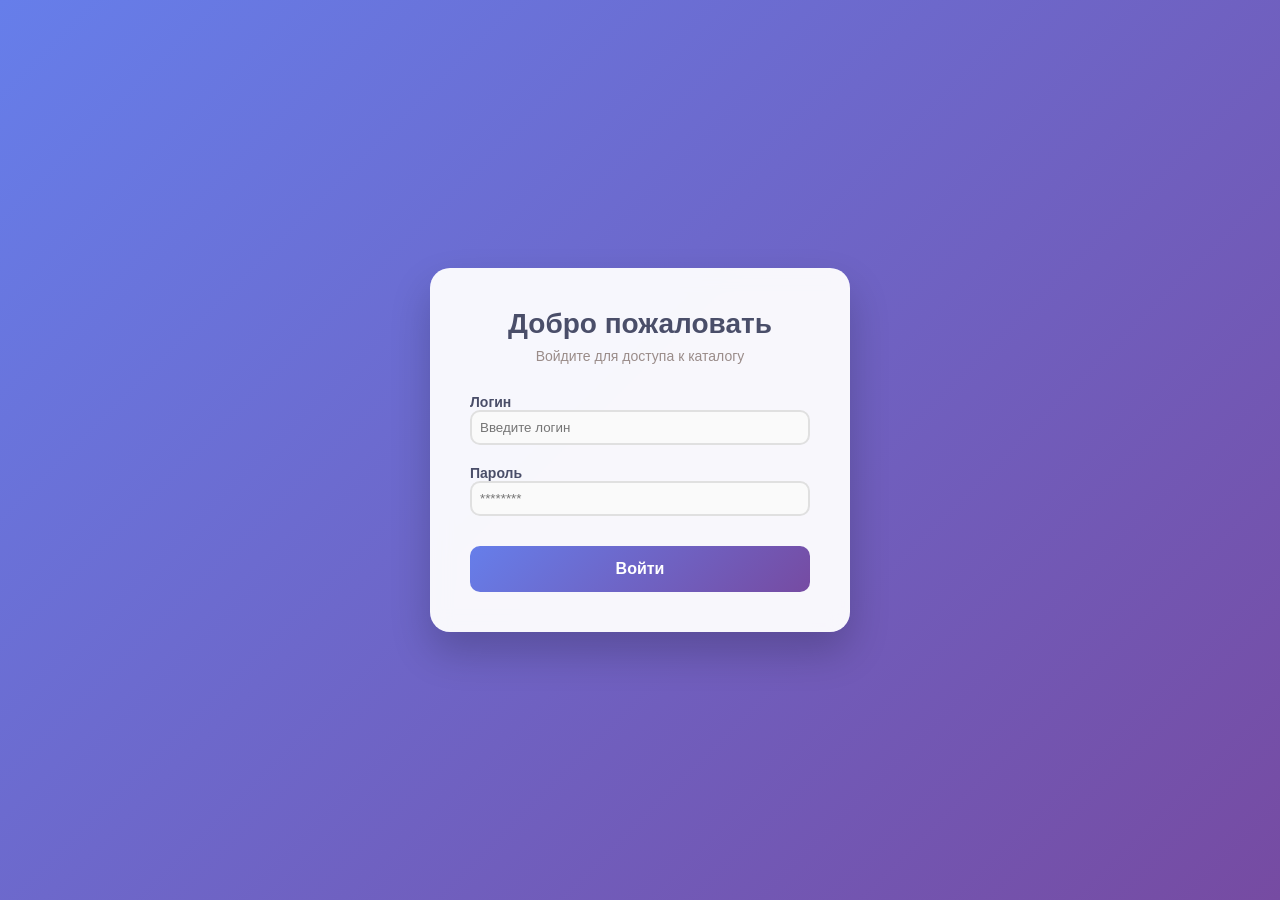
<file: BookLibraryApi/wwwroot/login.html>
<!DOCTYPE html>
<html lang="ru">
    <head>
        <meta charset="UTF-8">
        <title>Вход</title>
        <link rel="stylesheet" href="login.css">
        <meta name="viewport" content="width=device-width, initial-scale=1.0">
    </head>
    
    <body>
        <div class="login-container">
            <div class="login-header">
                <h2>Добро пожаловать</h2>
                <p>Войдите для доступа к каталогу</p>
            </div>
            <form id="login-form">
                <div class="form-group">
                    <label for="username">Логин <input 
                        type="text" 
                        id="username" 
                        placeholder="Введите логин" 
                        required></label>
                </div>
                <div class="form-group">
                    <label for="password">Пароль <input
                        type="password"
                        id="password"
                        placeholder="********"
                        required></label>
                </div>
                <button type="submit">Войти</button>
                <div id="error-msg" class="error-message"></div>
            </form>
        </div>
        <script src="login.js"></script>
    </body>
</html>
</file>
<file: BookLibraryApi/wwwroot/login.css>
* {
    margin: 0;
    padding: 0;
    box-sizing: border-box;
}

body {
    font-family: 'Segou UI', Tahoma, Geneva, Verdana, sans-serif;
    background: linear-gradient(135deg, #667eea 0%, #764ba2 100%);
    min-height: 100vh;
    display: flex;
    align-items: center;
    justify-content: center;
    color: #333;
}

.login-container {
    background: rgba(255,255,255, 0.95);
    backdrop-filter: blur(10px);
    border-radius: 20px;
    padding: 40px;
    box-shadow: 0 20px 40px rgba(0, 0, 0, 0.2);
    width: 100%;
    max-width: 420px;
    animation: fadeInUp 0.5s ease;
}

@keyframes fadeInUp {
    from {
        opacity: 0;
        transform: translateY(30px);
    }
    to {
        opacity: 1;
        transform: translateY(0);
    }
}

.login-header {
    text-align: center;
    margin-bottom: 30px;
}

.login-header h2 {
    font-size: 28px;
    color: #4a4e69;
    margin-bottom: 8px;
}

.login-header p {
    color: #9a8c89;
    font-size: 14px;
}

.form-group {
    margin-bottom: 20px;
}

.form-group label {
    display: block;
    font-weight: 600;
    margin-bottom: 6px;
    color: #4a4e69;
    font-size: 14px;
}

.form-group input {
    width: 100%;
    padding: 8px 8px;
    border: 2px solid #e0e0e0;
    border-radius: 10px;
    transition: border-color 0.3s, box-shadow 0.3s;
    background: #fafafa;
}

.form-group input:focus {
    outline: none;
    border-color: #667eea;
    box-shadow: 0 0 0 3px rgba(102, 126, 234, 0.2);
    background: #fff;
}

button[type="submit"] {
    width: 100%;
    padding: 14px;
    background: linear-gradient(135deg, #667eea 0%, #764ba2 100%);
    color: white;
    border: none;
    border-radius: 10px;
    font-size: 16px;
    font-weight: 600;
    cursor: pointer;
    transition: transform 0.2s, box-shadow 0.2s;
    margin-top: 10px;
}

button[type="submit"]:hover {
    transform: translateY(-2px);
    box-shadow: 0 8px 20px rgba(102, 126, 234, 0.4);
}

.error-message {
    color: #e74c3c;
    font-size: 14px;
    text-align: center;
    margin-top: 10px;
    display: none;
}

.error-message.show {
    display: block;
}
</file>
